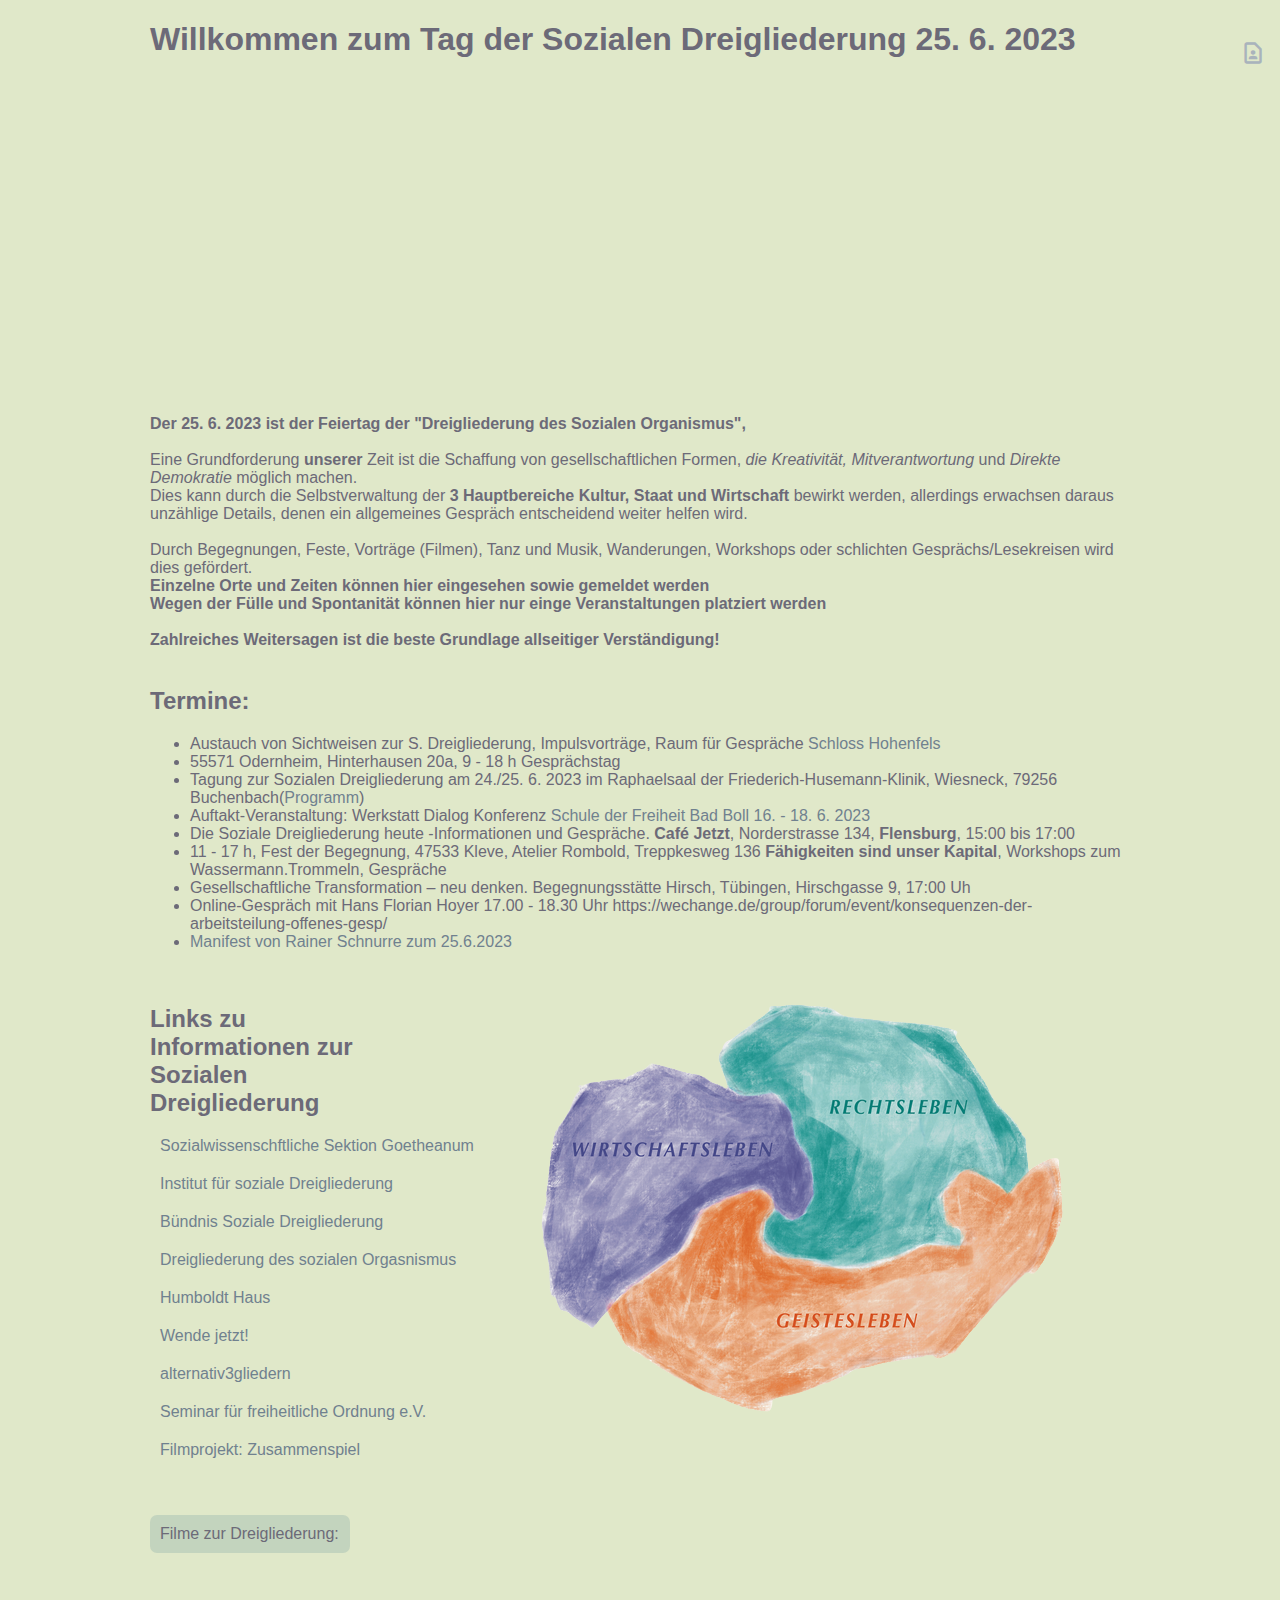
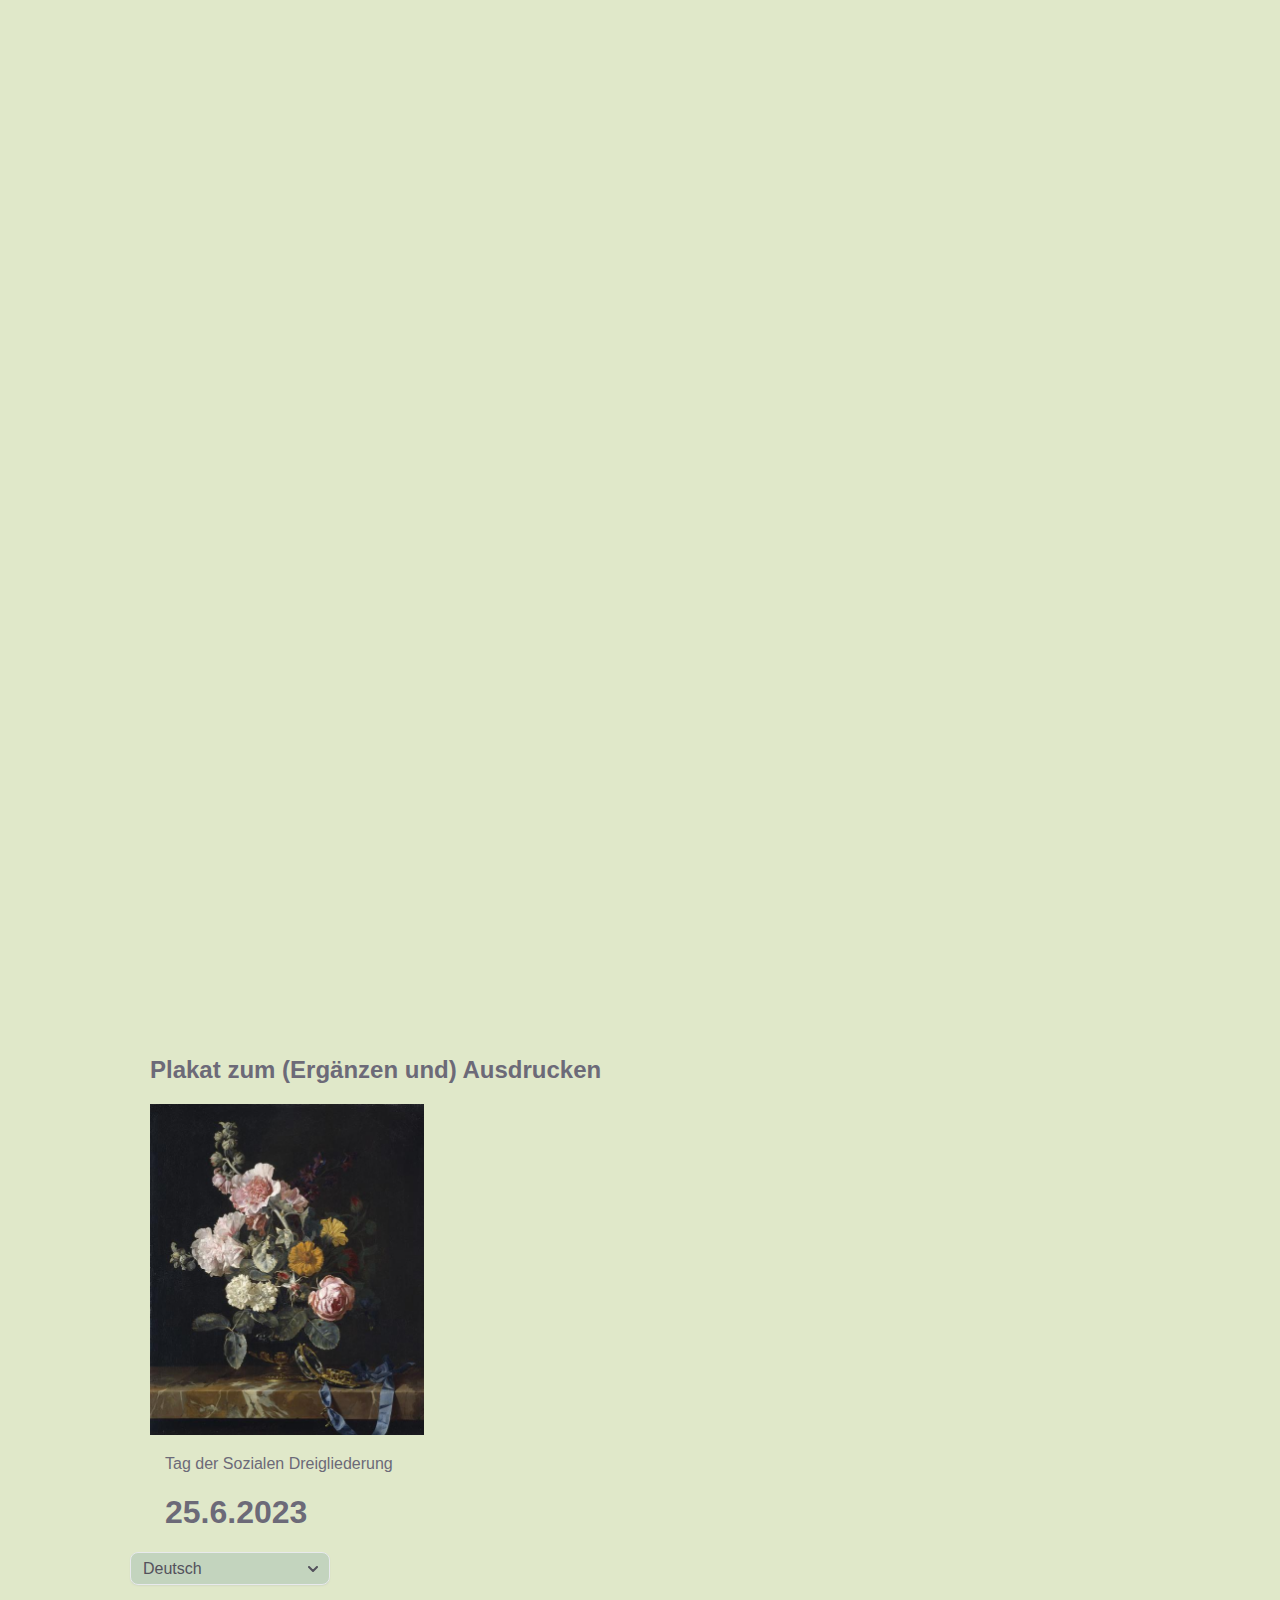
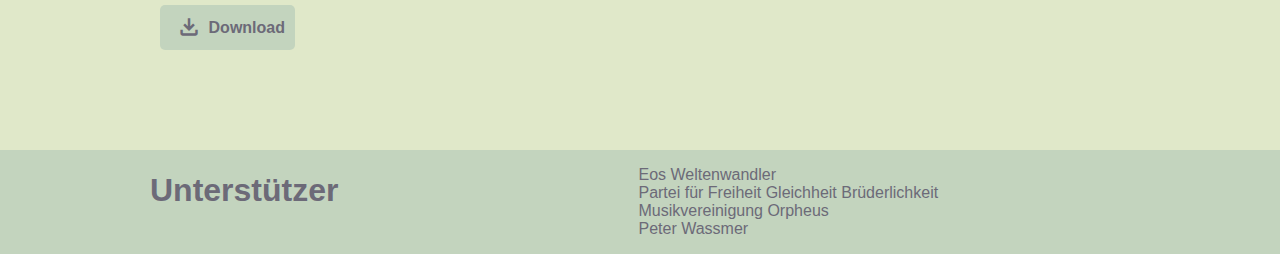
<file: index.html>
<!DOCTYPE html>
<html lang="en">
<head>
    <meta charset="UTF-8">
    <meta http-equiv="X-UA-Compatible" content="IE=edge">
    <meta name="viewport" content="width=device-width, initial-scale=1.0">
    <link rel="stylesheet" href="styles.css">
    <link rel="icon" type="image/jpeg" href="images-removebg-preview.png">
    <link href='https://fonts.googleapis.com/css?family=Didact Gothic' rel='stylesheet'>
    <link rel="stylesheet" href="https://fonts.googleapis.com/css2?family=Material+Symbols+Outlined:opsz,wght,FILL,GRAD@20..48,100..700,0..1,-50..200" />
    <script src="script.js" defer></script>
    <title>TagDreigliederung23</title>
</head>
<body>
    <a id="impressum" href="/impressum.html"><span class="material-symbols-outlined">
        contact_page
        </span></a>
    <h1 >Willkommen zum Tag der Sozialen Dreigliederung 25. 6. 2023

    </h1>
    <div class="responsive responsive-video">
<iframe width="560" height="315" src="https://www.youtube.com/embed/vWdn_4yjX4o" title="YouTube video player" &showinfo=0 frameborder="0" allow="accelerometer; autoplay; clipboard-write; encrypted-media; gyroscope; picture-in-picture; web-share" allowfullscreen></iframe>
    </div>
 <p> <b> Der 25. 6. 2023 ist der Feiertag der "Dreigliederung des Sozialen Organismus",</b><br><br>
 
    Eine Grundforderung <b>unserer</b> Zeit ist die Schaffung von gesellschaftlichen Formen, <em>die Kreativität, Mitverantwortung</em> und
    <em>Direkte Demokratie</em> möglich machen. <br>
    Dies kann durch die Selbstverwaltung der <b>3 Hauptbereiche Kultur, Staat und Wirtschaft</b>
    bewirkt werden, allerdings erwachsen daraus unzählige Details, denen ein allgemeines
    Gespräch entscheidend weiter helfen wird. <br><br>
    
    
    Durch Begegnungen, Feste, Vorträge (Filmen), Tanz und Musik, Wanderungen, Workshops oder schlichten Gesprächs/Lesekreisen wird dies gefördert. <br><b> Einzelne Orte und Zeiten können hier eingesehen sowie gemeldet werden</b><br>
    <b>Wegen der Fülle und Spontanität können hier nur einge Veranstaltungen platziert werden</b><br><br>
   <b>Zahlreiches Weitersagen ist die beste Grundlage allseitiger Verständigung!</b>
     
      <br><br>
   <h2>Termine:</h2>
 
   <p><ul> <li> Austauch von Sichtweisen zur S. Dreigliederung, Impulsvorträge, Raum für Gespräche
 <a href="https://www.schloss-hohenfels.de/"> Schloss Hohenfels </a></li><li> 55571 Odernheim, Hinterhausen 20a, 9 - 18 h Gesprächstag  </li><li>Tagung zur Sozialen Dreigliederung am 24./25. 6. 2023
im Raphaelsaal der Friederich-Husemann-Klinik, Wiesneck, 79256 Buchenbach(<a href="/programm.pdf">Programm</a>)</li><li> Auftakt-Veranstaltung: Werkstatt Dialog Konferenz <a href="https://sffo.net/" >Schule der Freiheit Bad Boll 16. - 18. 6. 2023</a> </li><li> Die Soziale Dreigliederung heute -Informationen und Gespräche. <b>Café Jetzt</b>, Norderstrasse 134, <b>Flensburg</b>,  15:00 bis 17:00
    </li><li>11 - 17 h, Fest der Begegnung, 47533 Kleve, Atelier Rombold, Treppkesweg 136
    <b>Fähigkeiten sind unser Kapital</b>, Workshops zum Wassermann.Trommeln,  Gespräche</li><li>Gesellschaftliche Transformation – neu denken. Begegnungsstätte Hirsch, Tübingen,  Hirschgasse 9, 17:00 Uh</li><li>Online-Gespräch mit Hans Florian Hoyer 17.00 - 18.30 Uhr https://wechange.de/group/forum/event/konsequenzen-der-arbeitsteilung-offenes-gesp/</li><li> <a href="https://www.von-vor-dem-sturm.de/post/rainer-schnurre-1?cid=7c9c8263-1e54-4b97-b772-d71078efc4eb&postId=9f269874-e824-4c7d-a932-da6aa9487129&utm_campaign=da74dbe4-e7d6-41c7-b56d-4901993787a3&utm_content=c7650f0e-dcd1-445b-a309-e0d5d5bc9a43&utm_medium=mail&utm_source=so"> Manifest von Rainer Schnurre zum 25.6.2023 </a></li></ul></p>
    </p><br>



<div id="info">
    <div id="links">
       <h2 id="hinfo">Links zu Informationen zur Sozialen Dreigliederung </h2>
        
       <a href="http://socialnew.goetheanum.org/de/home-de/">
Sozialwissenschftliche Sektion Goetheanum</a>
     
       <a href="https://www.dreigliederung.de/">Institut für soziale Dreigliederung</a>
       <a href="https://sozialedreigliederung.org/">Bündnis Soziale Dreigliederung</a>
       <a href="https://anthrowiki.at/Dreigliederung_des_sozialen_Organismus" > Dreigliederung des sozialen Orgasnismus</a>
       <a href="https://humboldt-haus.de/">Humboldt Haus</a>
       <a href="https://wende.jetzt/">Wende jetzt!</a>
       <a href="http://alternativ3gliedern.com/">alternativ3gliedern</a>
       <a href="https://sffo.net">Seminar für freiheitliche Ordnung e.V.</a>
          <a href="https://filmprojekt.dreigliederung.de/desktop-3-ueber-uns/">Filmprojekt: Zusammenspiel</a>
      
    </div>
    <div id="image">

        <img id="img" src="drei-removebg-preview.png" alt="">
    </div>
</div>
<br><p id="cp">Filme zur Dreigliederung:</p>
<div class="responsive-video">
<iframe class="ifr" width="560" height="315" src="https://www.youtube.com/embed/videoseries?list=PL-PYGqBx3aLkGwLEPdnxw6G4kgI2p3dHo" title="YouTube video player" frameborder="0" allow="accelerometer; autoplay; clipboard-write; encrypted-media; gyroscope; picture-in-picture" allowfullscreen></iframe>
<iframe class="ifr" width="560" height="315" src="https://www.youtube.com/embed/iDeayjdXf8I" title="YouTube video player" frameborder="0" allow="accelerometer; autoplay; clipboard-write; encrypted-media; gyroscope; picture-in-picture" allowfullscreen></iframe>
<iframe class="ifr" width="560" height="315" src="https://www.youtube.com/embed/Xq57UR-A9Kk" title="YouTube video player" frameborder="0" allow="accelerometer; autoplay; clipboard-write; encrypted-media; gyroscope; picture-in-picture" allowfullscreen></iframe>
<iframe class="ifr" width="560" height="315" src="https://www.youtube.com/embed/fHmIUa1IVvM" title="YouTube video player" frameborder="0" allow="accelerometer; autoplay; clipboard-write; encrypted-media; gyroscope; picture-in-picture; web-share" allowfullscreen></iframe> 

<iframe class="ifr" width="560" height="315" src="https://www.youtube.com/embed/0zq2cfgxZeM" title="YouTube video player" frameborder="0" allow="accelerometer; autoplay; clipboard-write; encrypted-media; gyroscope; picture-in-picture; web-share" allowfullscreen></iframe>
    
</div>


<div id="plak">
    <h2>Plakat zum (Ergänzen und) Ausdrucken</h2>
     <img  id="plakat" src="250285.jpg" alt="bild">
     <p class="abstand">Tag der Sozialen Dreigliederung</p>
     <h1 class="abstand">25.6.2023</h1>
     <label class="select" for="slct">
        <select id="slct" name="cards" required="required">
          <option value="deutsch" selected="selected">Deutsch</option>
          <option value="englisch" >Englisch</option>
          <option value="russisch">Russisch</option>
          <option value="französisch">Französisch</option>
        </select>
        <svg>
          <use xlink:href="#select-arrow-down"></use>
        </svg>
      </label>
      <!-- SVG Sprites-->
      <svg class="sprites">
        <symbol id="select-arrow-down" viewbox="0 0 10 6">
          <polyline points="1 1 5 5 9 1"></polyline>
        </symbol>
      </svg><br>

      <a class="button" href="plakat.pdf" id="down" download="Plakat"><span class="material-symbols-outlined">
        download
        </span> <p>Download</p></a>
         
      

 </div>

 <div id="unterstuetzer">
    <h1>Unterstützer</h1>
   <p > Eos
    Weltenwandler <br>
    Partei für Freiheit Gleichheit Brüderlichkeit<br>
     Musikvereinigung Orpheus <br>
    Peter  Wassmer
</p>
 
 </div>
 
</body>
</html>
</file>
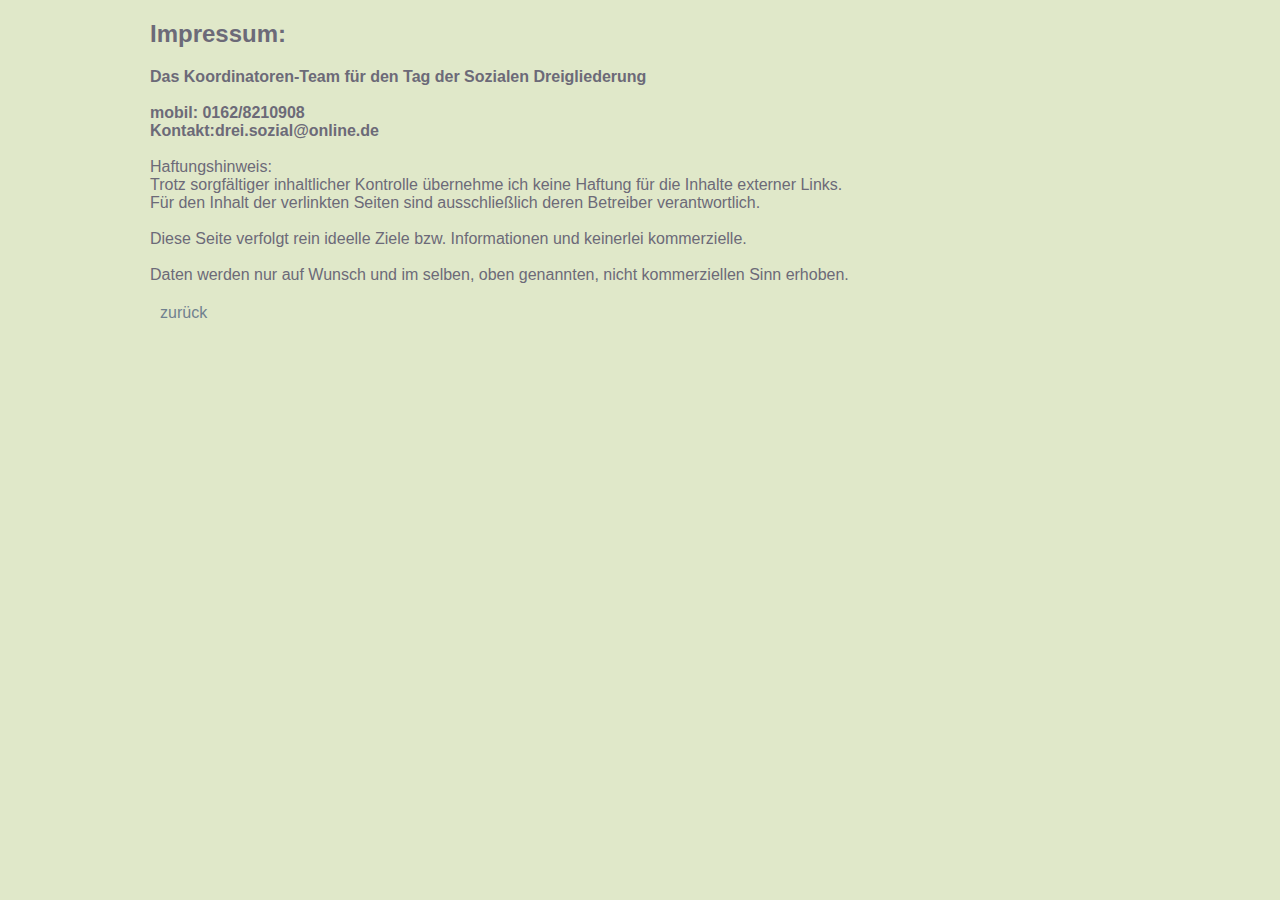
<file: impressum.html>
<!DOCTYPE html>
<head>
    <meta charset="UTF-8">
    <meta http-equiv="X-UA-Compatible" content="IE=edge">
    <meta name="viewport" content="width=device-width, initial-scale=1.0">
    <link rel="stylesheet" href="styles.css">
    <link rel="icon" type="image/jpeg" href="images-removebg-preview.png">
    <link href='https://fonts.googleapis.com/css?family=Didact Gothic' rel='stylesheet'>
  
    <title>TagDreigliederung23</title>
</head>
<body>
    <h2>Impressum: <br></h2>
    <p>
         <b> Das Koordinatoren-Team für den Tag der Sozialen Dreigliederung <br> <br>
         
        mobil: 0162/8210908 <br>
        Kontakt:drei.sozial@online.de <br></b> <br>
        
 Haftungshinweis: <br>
    Trotz sorgfältiger inhaltlicher Kontrolle übernehme ich keine Haftung für die Inhalte externer Links.<br>
     Für den Inhalt der verlinkten Seiten sind ausschließlich deren Betreiber verantwortlich.<br><br>
    Diese Seite verfolgt rein ideelle Ziele bzw. Informationen und keinerlei kommerzielle.<br><br>

Daten werden nur auf Wunsch und im selben, oben genannten, nicht kommerziellen Sinn erhoben.
    
    </p>

    <a href="index.html">zurück</a> <br><br>
</body>
</html>
</file>
<file: styles.css>
body{
    margin: 0;
    padding: 0;
    background-color:hsl(75, 40%, 85%);
    color: #6C6A78;
    font-family:sans-serif;
   
}
h1,h2,p,ul{
    margin-right: 150px;
    margin-left: 150px;
}
#plak{
    margin-top: 70px;
    margin-bottom: 100px;
}
#info{
    display:grid;
   
}
.abstand{
    margin-left: 165px;


}
.button {
    display: block;
    width: 115px;
    height: 25px;
    background: #C3D4BE;
    padding: 10px;
    text-align: center;
    border-radius: 5px;
    color: #6C6A78;
    font-weight: bold;
    line-height: 25px;
}
.button p{
    margin:0;
    float: right;
}
#plakat {
    width: 274px;
   height: 331px;
   margin-left: 150px;
}

.material-symbols-outlined {
  font-variation-settings:
  'FILL' 0,
  'wght' 900,
  'GRAD' 0,
  'opsz' 48
}
.responsive{

margin-left: 200px;


}
#cp{
    background-color: #C3D4BE;
    border-radius: 7px;
    padding: 10px;
     width: 180px;
}
#links{
    grid-row:0;
   
}
#impressum{
    float: right;
   
    margin-right: 15px;
    color: hsl(207, 12%, 70%);
    text-decoration:none;
}


#unterstuetzer{
    background-color: #C3D4BE;
    color: #6C6A78;
   
    display: flex;
    margin-top: 50px;
    width: 100%;
    
}
#color{
    color:#788895 ;
}

 a{
    color: hsl(207, 12%, 50%);
    text-decoration:none;
    display: flex;
    margin-left: 160px;
    margin-top: 20px;
   
}
.ifr{
    margin-top: 20px;
    margin-left: 50px;
}
#image{
    grid-row: 0;
    grid-column:2;
    margin-right: 200px;
    margin-bottom: 50px;
}
.images{
    width: 120px;
    height: 100px;
    padding:10px;
    
   
}
@media (max-width: 800px) {
    h1,h2,p{
        margin-right: 30px;
        margin-left: 30px;
    }
    #plak{
        margin-top: 40px;
        margin-bottom: 60px;
    }
    a{
        color: hsl(207, 12%, 50%);
        text-decoration:none;
        display: flex;
        margin-left: 120px;
        margin-top: 30px;
       
    }
   #img{
   display: none;
   }
   .responsive-video iframe {
   width:320px;
    height: 260px;
   }
abstand{
    margin-left: 135px;


}
    
    .responsive{
          margin-left: 145px;
    }

   #plakat {
    width: 274px;
   height: 331px;
   margin-left: 125px;
}
   
   
}
@media (max-width: 600px) {
    h1,h2,p{
        margin-right: 30px;
        margin-left: 30px;
    }
    #plak{
        margin-top: 40px;
        margin-bottom: 60px;
    }
    a{
        color: hsl(207, 12%, 50%);
        text-decoration:none;
        display: flex;
        margin-left: 100px;
        margin-top: 30px;
       
    }
   #img{
   display: none;
   }
   .responsive-video iframe {
   width:285px;
    height: 200px;
   }
   
   abstand{
    margin-left: 100px;


}
    .responsive{
          margin-left: 110px;
    }
    
#plakat {
    width: 274px;
   height: 331px;
   margin-left: 90px;
}
   
}



ul a{
    display:inline;
    padding: 0;
    margin: 0;
}
.select {
    margin-top: 20px;
    margin-bottom: 10px;
    margin-left: 130px;
    position: relative;
    min-width: 200px;
   
  }
  .select svg {
    position: absolute;
    right: 12px;
    top: calc(50% - 3px);
    width: 10px;
    height: 6px;
    stroke-width: 2px;
    stroke: hsl(249, 6%, 34%);
    fill: none;
    stroke-linecap: round;
    stroke-linejoin: round;
    pointer-events: none;
  }
  .select select {
    -webkit-appearance: none;
    padding: 7px 40px 7px 12px;
    width: 200px;
    color: hsl(249, 6%, 34%);
    border: 1px solid #e8eaed;
    border-radius: 8px;
    background: #C3D4BE;
    box-shadow: 0 1px 3px -2px hsl(221, 13%, 61%);
    cursor: pointer;
    font-family: inherit;
    font-size: 16px;
    transition: all 150ms ease;
  }
  .select select:required:invalid {
    color: #5a667f;
  }
  .select select option {
    color: hsl(249, 6%, 34%);
    
  }
  .select select option[value=""][disabled] {
    display: none;
   
  }
  .select select:focus {
    outline: none;
  
 
   
  }
  .select select:hover + svg {
    stroke: #07f;
  }
  .sprites {
    position: absolute;
    width: 0;
    height: 0;
    pointer-events: none;
    user-select: none;
  }
</file>
